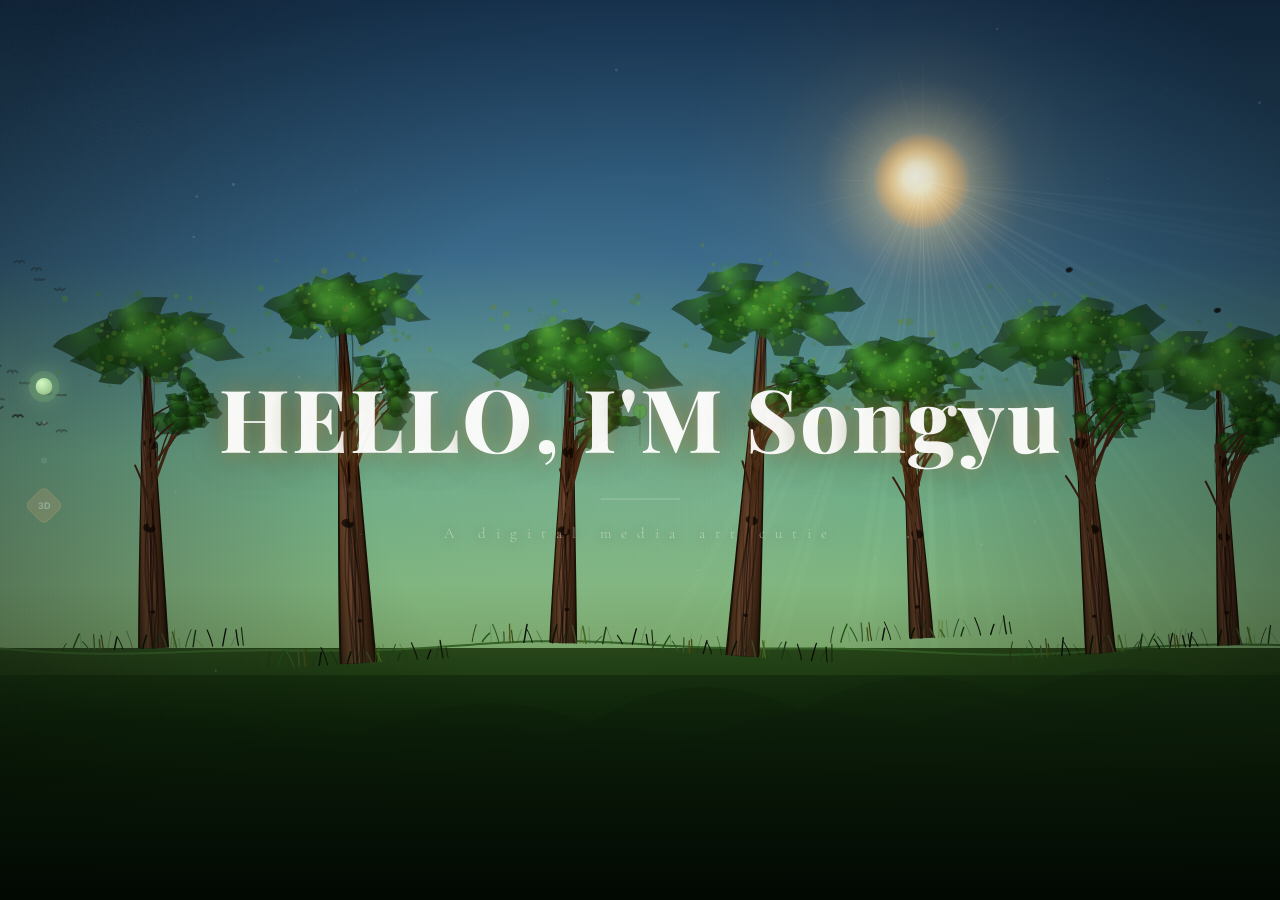
<file: index.html>
<!DOCTYPE html>
<html lang="en">
<head>
<meta charset="UTF-8">
<meta name="viewport" content="width=device-width, initial-scale=1.0">
<title>Wilderness 璺?Immersive Forest</title>
<style>
  @import url('https://fonts.googleapis.com/css2?family=Cormorant+Garamond:ital,wght@0,300;0,400;0,600;0,700;1,400&family=Inter:wght@200;300;400;500;600&family=Playfair+Display:ital,wght@0,400;0,600;0,700;0,800;1,400&display=swap');
  * { margin: 0; padding: 0; box-sizing: border-box; }
  html, body { margin: 0; padding: 0; width: 100%; height: 100%; overflow: hidden; background: #0a1128; font-family: 'Inter', sans-serif; cursor: none; }
  canvas { display: block; position: fixed; top: 0; left: 0; z-index: 0; cursor: none; }

  /* ============ HORIZONTAL SCROLL ============ */
  .app-container {
    position: fixed; inset: 0; z-index: 5;
    overflow: hidden;
    display: flex; flex-wrap: nowrap;
    scroll-snap-type: x mandatory; gap: 0;
  }
  .app-container::-webkit-scrollbar { height: 6px; }
  .app-container::-webkit-scrollbar-track { background: rgba(0,0,0,0.2); }
  .app-container::-webkit-scrollbar-thumb { background: rgba(255,255,255,0.15); border-radius: 3px; }
  .scroll-content {
    display: flex; flex-wrap: nowrap; gap: 0;
    width: 100vw; min-width: 100vw; height: 100vh;
    cursor: default;
  }
  .scroll-content.grabbing { cursor: grabbing; }
  .panel { position:relative; z-index:5;
    flex: 0 0 100vw; width: 100vw; min-width: 100vw; height: 100vh;
    flex-shrink: 0; box-sizing: border-box; margin: 0; padding: 0;
    scroll-snap-align: start; position: relative; overflow: hidden;
  }

  /* ============ PANEL 1: LAYOUT ============ */
  .layout { position: relative; width: 100%; height: 100%; display: flex; flex-direction: row; pointer-events: none; }
  .layout > * { pointer-events: auto; }
  #left-nav { position: fixed; left: 30px; top: 50%; transform: translateY(-50%); z-index: 999; pointer-events: auto; }
  #right-content { width: 80%; display: flex; flex-direction: column; align-items: center; justify-content: center; }

  /* ============ LEFT NAV DOTS ============ */
  .nav-bar { display: flex; flex-direction: column; gap: 25px; align-items: center; }
  .nav-bar a {
    display: block; width: 12px; height: 12px; border-radius: 50%;
    background: rgba(255,255,255,0.25); font-size: 0; text-indent: -9999px; overflow: hidden;
    transition: all 0.45s cubic-bezier(0.4,0,0.2,1); position: relative;
  }
  .nav-bar a::after { content: ''; position: absolute; inset: -4px; border-radius: 50%; background: transparent; transition: all 0.45s; }
  .nav-bar a:hover { background: rgba(180,220,160,0.7); box-shadow: 0 0 14px 3px rgba(160,200,140,0.5); transform: scale(1.8); }
  .nav-bar a.active {
    background: radial-gradient(circle at 35% 30%, rgba(220,255,200,0.95), rgba(150,200,130,0.8));
    box-shadow: 0 0 0 5px rgba(140,200,120,0.2), 0 0 16px 4px rgba(160,210,140,0.4);
    transform: scale(1.4); animation: dewdrop-breathe 3s ease-in-out infinite;
  }
  .nav-bar a.inactive { transform: scale(0.5); opacity: 0.35; }
  .nav-bar a.nav-3d {
    width: 28px; height: 28px; border-radius: 6px;
    background: rgba(212,165,116,0.6) !important;
    border: 1.5px solid rgba(212,165,116,0.8);
    transform: rotate(45deg);
    transition: all 0.5s cubic-bezier(0.4,0,0.2,1);
  }
  .nav-bar a.nav-3d:hover {
    background: rgba(220,180,130,0.9) !important;
    box-shadow: 0 0 20px 6px rgba(200,160,100,0.6), 0 0 40px 12px rgba(180,140,80,0.3) !important;
    transform: rotate(45deg) scale(1.6) !important;
  }
  .nav-bar a.nav-3d::before {
    content: '3D'; position: absolute; left: 50%; top: 50%;
    transform: translate(-50%,-50%) rotate(-45deg);
    font-size: 9px; font-weight: 700; color: #fff;
    text-indent: 0; letter-spacing: 0;
  }
  @keyframes dewdrop-breathe {
    0%,100% { box-shadow: 0 0 0 5px rgba(140,200,120,0.2), 0 0 16px 4px rgba(160,210,140,0.4); }
    50% { box-shadow: 0 0 0 9px rgba(140,200,120,0.1), 0 0 22px 6px rgba(160,210,140,0.55); }
  }

  /* ============ HERO ============ */
  .hero {
    position: absolute; top: 50%; left: 50%; transform: translate(-50%, -50%);
    pointer-events: none; text-align: center;
    display: flex; flex-direction: column; align-items: center; justify-content: center; z-index: 50;
  }
  .hero > * { pointer-events: auto; }
  .hero-title {
    font-family: 'Playfair Display', 'Cormorant Garamond', 'Georgia', serif;
    font-size: clamp(36px, 6.8vw, 90px); font-weight: 800;
    color: rgba(255,255,255,0.95); letter-spacing: 2px; text-align: center; white-space: nowrap;
    text-shadow: 0 0 18px rgba(255,210,120,0.35), 0 0 45px rgba(255,170,60,0.18), 0 0 80px rgba(200,150,60,0.1), 0 2px 30px rgba(0,0,0,0.5);
    animation: fadeUp 1.2s cubic-bezier(0.4,0,0.2,1);
  }
  .hero-letter { display: inline-block; transition: transform 0.3s ease; }
  .hero-title:hover .hero-letter { animation: sway 2.4s ease-in-out infinite; }
  .hero-letter:hover { animation: sway 1.6s ease-in-out infinite !important; color: #fff; text-shadow: 0 0 20px rgba(255,255,255,0.4), 0 2px 30px rgba(0,0,0,0.6); }
  @keyframes sway {
    0%,100% { transform: translateY(0) translateX(0) rotate(0deg); }
    15% { transform: translateY(-2px) translateX(0.8px) rotate(0.4deg); }
    30% { transform: translateY(-0.5px) translateX(1.4px) rotate(0.8deg); }
    45% { transform: translateY(-1.8px) translateX(0.3px) rotate(0.3deg); }
    60% { transform: translateY(-0.2px) translateX(-1px) rotate(-0.5deg); }
    75% { transform: translateY(-1.2px) translateX(-0.6px) rotate(-0.7deg); }
    90% { transform: translateY(0.3px) translateX(0.5px) rotate(0.2deg); }

  /* Songyu name emphasis */
  .hero-title .hero-letter:nth-child(n+12):nth-child(-n+17) {
    font-weight: 900;
    text-shadow: 0 0 24px rgba(255,220,140,0.5), 0 0 50px rgba(255,180,60,0.25), 0 2px 30px rgba(0,0,0,0.5);
  }  }
  .hero-line {
    width: 80px; height: 1px; background: rgba(255,255,255,0.25); margin: 24px auto;
    animation: fadeUp 1.4s cubic-bezier(0.4,0,0.2,1); animation-fill-mode: both; animation-delay: 0.2s;
  }
  .hero-sub {
    font-family: 'Cormorant Garamond', 'Noto Serif SC', serif;
    font-size: 15px; font-weight: 300; letter-spacing: 10px;
    color: rgba(255,255,255,0.45); text-align: center;
    text-shadow: 0 1px 12px rgba(0,0,0,0.4);
    animation: fadeUp 1.4s cubic-bezier(0.4,0,0.2,1); animation-fill-mode: both; animation-delay: 0.35s;
  }
  @keyframes fadeUp { from { opacity: 0; transform: translateY(30px); } to { opacity: 1; transform: translateY(0); } }

  /* ============ PANEL 1 BACKGROUND ============ */
  .bg-mountains { position: absolute; bottom: 0; left: 0; width: 100%; height: 30%; pointer-events: none; z-index: 2; }
  .bg-mountains svg { width: 100%; height: 100%; }
  .bg-fog {
    position: absolute; bottom: 0; left: 0; width: 100%; height: 35%; z-index: 4; pointer-events: none;
    background: linear-gradient(180deg, transparent 0%, rgba(10,30,8,0.3) 50%, rgba(5,15,4,0.6) 100%);
  }
  .bg-grass {
    position: absolute; bottom: 0; left: 0; width: 100%; height: 25%; z-index: 4; pointer-events: none;
    background: linear-gradient(180deg, rgba(8,25,6,0.4) 0%, rgba(4,15,4,0.8) 60%, rgba(2,8,3,0.95) 100%);
  }
  .bg-tree { position: absolute; pointer-events: none; z-index: 3; transform-origin: bottom center; }
  .bg-tree-1 { right: 8%; bottom: 18%; transform: scale(0.35); opacity: 0.6; }
  .bg-tree-2 { right: 28%; bottom: 10%; transform: scale(0.28); opacity: 0.5; }
  .bg-tree-3 { right: 55%; bottom: 22%; transform: scale(0.32); opacity: 0.55; }
  .bg-trunk { position: absolute; bottom: 0; left: 50%; transform: translateX(-50%); width: 10px; height: 60px; background: linear-gradient(90deg, #1a0f05, #3a2010 50%, #1a0f05); border-radius: 2px 2px 0 0; }
  .bg-pine { position: absolute; left: 50%; transform: translateX(-50%); width: 0; height: 0; border-left: 24px solid transparent; border-right: 24px solid transparent; border-bottom: 40px solid #1e4018; }
  .bg-pine.l1 { bottom: 45px; border-bottom-color: #1e4018; }
  .bg-pine.l2 { bottom: 55px; border-left-width: 20px; border-right-width: 20px; border-bottom-color: #254a1e; }
  .bg-pine.l3 { bottom: 65px; border-left-width: 16px; border-right-width: 16px; border-bottom-color: #2a5522; }
  .bg-pine.l4 { bottom: 73px; border-left-width: 12px; border-right-width: 12px; border-bottom-color: #306028; }
  .bg-blob { position: absolute; border-radius: 40% 55% 45% 50%; background: radial-gradient(ellipse at 35% 30%, #2a5522, #1a3514); }
  .bg-blob.b1 { bottom: 35px; left: -20px; width: 45px; height: 40px; }
  .bg-blob.b2 { bottom: 45px; left: -10px; width: 40px; height: 35px; }
  .bg-blob.b3 { bottom: 40px; left: 8px; width: 35px; height: 38px; }
  .bg-blob.b4 { bottom: 50px; left: -5px; width: 32px; height: 30px; }
  .bush { position: absolute; pointer-events: none; z-index: 5; background: radial-gradient(ellipse at center, rgba(60,140,40,0.35) 0%, rgba(30,80,20,0.1) 50%, transparent 70%); border-radius: 50%; }
  .bush-1 { right: 18%; bottom: 16%; width: 100px; height: 50px; }
  .bush-2 { right: 38%; bottom: 8%; width: 80px; height: 40px; }
  .bush-3 { right: 60%; bottom: 18%; width: 70px; height: 35px; }

  

/* ============ SPOTLIGHT BLACK CIRCLE ============ */
#spotlight{position:fixed;z-index:999;pointer-events:none;width:220px;height:220px;border-radius:50%;background:#0a0a0a;transform:translate(-50%,-50%);opacity:0;transition:opacity 0.25s ease;overflow:hidden;}
#spotlight.visible{opacity:1;}
.spotlight-inner{position:absolute;display:flex;flex-direction:column;align-items:center;justify-content:center;inset:0;}
/* ============ END SPOTLIGHT ============ */
/* ============ LEAF CURSOR ============ */
  #leaf-cursor { position: fixed; z-index: 9999; pointer-events: none; width: 18px; height: auto; transition: transform 0.08s ease-out; }
  #leaf-cursor.clicking { transform: scale(0.75); }
  #leaf-cursor.hovering-interactive { transform: scale(1.5); filter: drop-shadow(0 0 6px rgba(140,255,100,0.5)); }

  /* ============ PROGRESS BAR ============ */
  .scroll-progress-bar {
    position: fixed; bottom: 0; left: 0; height: 2px; z-index: 200; pointer-events: none;
    background: linear-gradient(90deg, rgba(160,210,140,0.6), rgba(200,240,180,0.3));
    box-shadow: 0 0 6px rgba(160,210,140,0.5); width: 0%; transition: width 0.15s ease-out;
  }
</style>
</head>
<body>
<canvas id="c"></canvas>
<div class="app-container">
  <div class="scroll-content">

    <!-- ===== PANEL 1: FOREST (0-33%) ===== -->
    <div class="panel panel-1">
<div class="layout">

  <aside id="left-nav">
    <nav class="nav-bar">
      <a href="#" class="active" title="Scene 1"></a>
      <a href="#" title="Scene 2"></a>
      <a href="#" title="Scene 3"></a>
      <a href="./3d-garden.html" title="Enter 3D World" class="nav-3d"></a>
    </nav>
  </aside>

  <main id="right-content">
    <div class="bg-mountains">
      <svg viewBox="0 0 1200 200" preserveAspectRatio="none"><path d="M0,200 L0,100 Q150,50 300,90 Q450,30 550,70 Q650,20 750,60 Q850,15 950,50 Q1050,10 1150,45 L1200,30 L1200,200Z" fill="rgba(20,40,16,0.4)"/><path d="M0,200 L0,130 Q200,70 400,110 Q550,50 650,85 Q750,40 850,75 Q950,35 1050,65 Q1150,25 1200,55 L1200,200Z" fill="rgba(25,45,18,0.5)"/></svg>
    </div>
    <div class="bg-fog"></div>
    <div class="bg-grass"></div>

    <section class="hero" id="hero-section">
      <h1 class="hero-title">HELLO, I'M Songyu</h1>
      <div class="hero-line"></div>
      <p class="hero-sub">A digital media art cutie</p>
    </section>
  </main></div></div></div><!-- /app-container -->

</div>
    </div>

    </div><!-- /app-container -->


<div id="leaf-cursor"></div>
<div class="scroll-progress-bar"></div>


<script>
// Forest Engine v2 - Shared across all enhanced pages
// Adds: stars, fog, day/night, bird flocks, rain

const Forest = (() => {
  let canvas, ctx, W, H, groundY;
  const mouse = { x: -1000, y: -1000, vx: 0, vy: 0, px: 0, py: 0 };
  let time = 0, lastMossTime = 0;
  const particles = [], mossClusters = [], stars = [], birds = [], raindrops = [];
  let nightLevel = 0, targetNight = 0;
  let fogParticles = [], mistOffset = 0;
  let grainCanvas, grainCtx;
  let auroraGrads = null;
  
  const TREES = [
    { fx: 0.12, fy: 0, h: 300, w: 20, s: 0 },
    { fx: 0.28, fy: 15, h: 350, w: 24, s: 1 },
    { fx: 0.44, fy: -5, h: 280, w: 18, s: 2 },
    { fx: 0.58, fy: 8, h: 340, w: 22, s: 3 },
    { fx: 0.72, fy: -10, h: 260, w: 16, s: 4 },
    { fx: 0.86, fy: 5, h: 310, w: 20, s: 5 },
    { fx: 0.96, fy: -3, h: 270, w: 15, s: 6 },
  ];

  function init() {
    canvas = document.getElementById('c');
    if (!canvas) { requestAnimationFrame(() => init()); return; }
    ctx = canvas.getContext('2d');
    resize();
    window.addEventListener('resize', resize);
    document.addEventListener('mousemove', e => {
      mouse.px = mouse.x; mouse.py = mouse.y;
      mouse.x = e.clientX; mouse.y = e.clientY;
      mouse.vx = mouse.x - mouse.px;
      mouse.vy = mouse.y - mouse.py;
    });
    
    document.addEventListener('keydown', e => {
      if (e.key === 'n' || e.key === 'N') targetNight = targetNight > 0.5 ? 0 : 1;
      if (e.key === 'r' || e.key === 'R') spawnRain();
    });

    // Dust
    for (let i = 0; i < 30; i++) {
      particles.push({ x: Math.random()*W, y: Math.random()*H, vx: (Math.random()-0.5)*0.3, vy: (Math.random()-0.5)*0.15, size: 0.5+Math.random()*1, life: Math.random()*300, maxLife: 400+Math.random()*500, type: 'dust', phase: Math.random()*Math.PI*2 });
    }
    // Stars
    for (let i = 0; i < 120; i++) {
      stars.push({ x: Math.random()*W, y: Math.random()*H*0.65, size: 0.5+Math.random()*1.5, twinkle: Math.random()*Math.PI*2, speed: 0.5+Math.random()*2 });
    }
    // Birds
    for (let i = 0; i < 3; i++) spawnBirdFlock();
    // Fog
    for (let i = 0; i < 15; i++) {
      fogParticles.push({ x: Math.random()*W, y: groundY - 100 - Math.random()*200, size: 80+Math.random()*200, speed: 0.1+Math.random()*0.3, opacity: 0.02+Math.random()*0.04 });
    }

    // Film grain overlay
    grainCanvas = document.createElement("canvas");
    grainCanvas.width = 128; grainCanvas.height = 128;
    grainCtx = grainCanvas.getContext("2d");
    const grainData = grainCtx.createImageData(128, 128);
    for (let i = 0; i < grainData.data.length; i += 4) {
      const v = Math.random() * 255;
      grainData.data[i] = grainData.data[i+1] = grainData.data[i+2] = v;
      grainData.data[i+3] = 255;
    }
    grainCtx.putImageData(grainData, 0, 0);

        // Aurora gradients
    if (!auroraGrads) {
      auroraGrads = [];
      const auroraDefs = [
        { hue: 160, amp: 42, freq: 0.003, speed: 0.12, bandW: 34 },
        { hue: 225, amp: 52, freq: 0.0025, speed: 0.18, bandW: 38 },
        { hue: 175, amp: 32, freq: 0.0035, speed: 0.09, bandW: 28 },
        { hue: 195, amp: 38, freq: 0.002, speed: 0.22, bandW: 32 },
      ];
      auroraDefs.forEach(def => {
        const ac = document.createElement("canvas");
        ac.width = 1; ac.height = def.bandW * 2;
        const actx = ac.getContext("2d");
        const g = actx.createLinearGradient(0, 0, 0, ac.height);
        const h = def.hue;
        g.addColorStop(0, `hsla(${h},80%,60%,0)`);
        g.addColorStop(0.2, `hsla(${h},80%,55%,0.6)`);
        g.addColorStop(0.5, `hsla(${h},90%,65%,0.9)`);
        g.addColorStop(0.8, `hsla(${h},80%,55%,0.3)`);
        g.addColorStop(1, `hsla(${h},80%,60%,0)`);
        actx.fillStyle = g;
        actx.fillRect(0, 0, 1, ac.height);
        auroraGrads.push({ canvas: ac, def });
      });
    }

    lastMossTime = performance.now() / 1000;
    animate(0);
  }

  function resize() {
    W = canvas.width = window.innerWidth;
    H = canvas.height = window.innerHeight;
    groundY = H * 0.72;
  }

  function spawnBirdFlock() {
    const baseX = -50, baseY = groundY*0.3 + Math.random()*groundY*0.4;
    for (let i = 0; i < 6; i++) {
      birds.push({
        x: baseX + i*15, y: baseY + i*8, vx: 0.8+Math.random()*1.2, vy: Math.sin(i)*1.5,
        size: 3+Math.random()*2, wingPhase: Math.random()*Math.PI*2, wingSpeed: 4+Math.random()*3,
        seed: Math.random()
      });
    }
  }

  function spawnRain() {
    for (let i = 0; i < 120; i++) {
      raindrops.push({
        x: Math.random()*W*1.2, y: Math.random()*-H*0.5,
        vy: 8+Math.random()*12, size: 0.5+Math.random()*1.5,
        life: 3+Math.random()*4
      });
    }
    setTimeout(() => raindrops.length = 0, 5000);
  }

  function drawTree(tree, ti, t) {
    const h = (n) => { const x = Math.sin(n) * 43758.5453; return x - Math.floor(x); };
    const x = tree.fx * W, baseY = groundY + tree.fy;
    const mouseInfluence = Math.max(0, 1 - Math.hypot(mouse.x-x, mouse.y-baseY)/200);
    const extraSway = mouse.vx * mouseInfluence * 0.5;
    const sway = Math.sin(t*0.5 + tree.s)*4.5 + extraSway;
    const topX = x + sway, topY = baseY - tree.h;
    const tw = tree.w * 0.5;
    const flare = tw * 0.55;
    // Canopy sways more than trunk top + dips slightly
    const csway = sway * 2.0;
    const ctopX = x + csway;
    const ctopY = topY + Math.abs(sway) * 0.6;
    // Per-tree natural lean (constant, based on tree index)
    const leanAngle = (h(ti * 137.5 + 73.1) - 0.5) * 0.15;
    ctx.save();
    ctx.translate(x, baseY);
    ctx.rotate(leanAngle);
    ctx.translate(-x, -baseY);

    // === TRUNK: organic bezier silhouette ===
    ctx.fillStyle = '#1a0f05';
    ctx.beginPath();
    ctx.moveTo(x - tw - flare, baseY);
    ctx.bezierCurveTo(x - tw - flare*0.5, baseY - tree.h*0.3, topX - tw*0.4, topY + 30, topX - tw*0.22, topY + 6);
    ctx.lineTo(topX + tw*0.22, topY + 6);
    ctx.bezierCurveTo(topX + tw*0.4, topY + 30, x + tw + flare*0.5, baseY - tree.h*0.3, x + tw + flare, baseY);
    ctx.closePath(); ctx.fill();

    // Main trunk body with side lighting
    const trunkGrad = ctx.createLinearGradient(x - tw - flare, 0, x + tw + flare, 0);
    trunkGrad.addColorStop(0, '#2d1a0e'); trunkGrad.addColorStop(0.25, '#5a3a22');
    trunkGrad.addColorStop(0.45, '#6b4530'); trunkGrad.addColorStop(0.55, '#5c3a25');
    trunkGrad.addColorStop(0.8, '#3a2212'); trunkGrad.addColorStop(1, '#1f1007');
    ctx.fillStyle = trunkGrad;
    ctx.beginPath();
    ctx.moveTo(x - tw - flare*0.65, baseY);
    ctx.bezierCurveTo(x - tw - flare*0.25, baseY - tree.h*0.25, topX - tw*0.35, topY + 18, topX - tw*0.17, topY + 2);
    ctx.lineTo(topX + tw*0.17, topY + 2);
    ctx.bezierCurveTo(topX + tw*0.35, topY + 18, x + tw + flare*0.25, baseY - tree.h*0.25, x + tw + flare*0.65, baseY);
    ctx.closePath(); ctx.fill();

    // Warm highlight strip
    const hl = ctx.createLinearGradient(x - tw*0.1, 0, x + tw*0.25, 0);
    hl.addColorStop(0, 'rgba(120,80,50,0.12)'); hl.addColorStop(0.5, 'rgba(150,105,70,0.22)');
    hl.addColorStop(1, 'rgba(100,65,40,0.05)');
    ctx.fillStyle = hl;
    ctx.beginPath();
    ctx.moveTo(x - 1, baseY);
    ctx.bezierCurveTo(x, baseY - tree.h*0.2, topX, topY + 12, topX - 1.5, topY);
    ctx.lineTo(topX + 3.5, topY);
    ctx.bezierCurveTo(topX + 4, topY + 12, x + 3, baseY - tree.h*0.2, x + 3, baseY);
    ctx.closePath(); ctx.fill();

    // === BARK TEXTURE ===
    ctx.lineCap = 'round';
    for (let b = 0; b < 16; b++) {
      const bx = x - tw*0.45 + (b / 15) * tw * 0.9;
      const wobble = Math.sin(b * 2.3 + ti) * tw * 0.32;
      const life = 0.25 + Math.abs(Math.sin(b * 1.7)) * 0.5;
      ctx.strokeStyle = `rgba(12,6,2,${life * 0.55})`;
      ctx.lineWidth = 0.6 + h(b * 42.7 + ti * 17.3) * 1.4 * life;
      ctx.beginPath();
      const segs = 12;
      for (let s = 0; s <= segs; s++) {
        const sy = baseY - tree.h * (s / segs);
        const swayFrac = s / segs;
        const sx = bx + sway * swayFrac + wobble * Math.sin(s * 0.55 + b) + Math.sin(b * 2.5 + t*0.3 + s)*1.8;
        s === 0 ? ctx.moveTo(sx, sy) : ctx.lineTo(sx, sy);
      }
      ctx.stroke();
    }

    // === KNOTS ===
    for (let k = 0; k < 3 + Math.floor(ti*0.4); k++) {
      const ky = baseY - tree.h * (0.12 + k * 0.28);
      const kFrac = 0.12 + k * 0.28;
      const kx = x + sway * kFrac + Math.sin(k*3.5 + ti) * tw * 0.35;
      const kr = 2.5 + Math.abs(Math.sin(k*2.3)) * 5;
      ctx.fillStyle = 'rgba(8,4,1,0.7)';
      ctx.beginPath(); ctx.ellipse(kx, ky, kr, kr*0.7, Math.sin(k)*0.3, 0, Math.PI*2); ctx.fill();
      ctx.fillStyle = 'rgba(20,10,4,0.45)';
      ctx.beginPath(); ctx.ellipse(kx, ky, kr*0.5, kr*0.35, Math.sin(k)*0.3, 0, Math.PI*2); ctx.fill();
    }

    // === BRANCHES ===
    const bc = 5 + Math.floor(ti * 0.7);
    ctx.lineCap = 'round';
    for (let br = 0; br < bc; br++) {
      const brProgress = (br + 1) / (bc + 1);
      const ba = -Math.PI*0.32 + (br/(bc-1) - 0.5)*1.15 + Math.sin(br + ti)*0.12;
      const bl = 32 + (1 - brProgress) * 75;
      const bs = baseY - tree.h*(0.32 + brProgress*0.52);
      const swMap = sway * 1.3 * (bs - baseY)/(-tree.h);
      const beX = x + swMap + Math.cos(ba)*bl;
      const beY = bs + Math.sin(ba)*bl;
      const bw = 4 - brProgress*3;

      // Branch body
      ctx.strokeStyle = br < 3 ? '#4a2d18' : '#382012';
      ctx.lineWidth = Math.max(0.7, bw);
      ctx.beginPath();
      ctx.moveTo(x + swMap*0.5, bs);
      ctx.bezierCurveTo(x + swMap*0.6 + Math.cos(ba)*bl*0.3, bs + Math.sin(ba)*bl*0.3 - 7,
                        beX - Math.cos(ba)*8, beY + 4, beX, beY);
      ctx.stroke();

      // Sub-branches
      if (br < 3) {
        for (let sb = 0; sb < 2; sb++) {
          const sbP = 0.25 + sb*0.45, sbA = ba + (sb-0.5)*0.65, sbL = bl*0.42;
          const sbX = x + swMap*0.5 + Math.cos(ba)*bl*sbP, sbY = bs + Math.sin(ba)*bl*sbP;
          ctx.strokeStyle = '#3a2010'; ctx.lineWidth = Math.max(0.5, bw*0.55);
          ctx.beginPath(); ctx.moveTo(sbX, sbY);
          ctx.quadraticCurveTo(sbX + Math.cos(sbA)*sbL*0.5, sbY + Math.sin(sbA)*sbL*0.5 - 4,
                               sbX + Math.cos(sbA)*sbL, sbY + Math.sin(sbA)*sbL);
          ctx.stroke();
        }
      }

      // Foliage clusters at branch tips 鈥?irregular soft blobs
      if (br > 0) {
        const fc = 3 + br;
        for (let f = 0; f < fc; f++) {
          const foX = beX + Math.cos(f*2.5 + ti)*15 + Math.sin(f*3+br)*5;
          const foY = beY + Math.sin(f*2.5 + ti)*12 - 4 + Math.cos(f*3+br)*5;
          const foR = 14 + Math.sin(f + ti)*8;
          const sides = 6 + f%3;

          // Organic blob vertices
          const bpts = [];
          for (let s = 0; s < sides; s++) {
            const sa = (s/sides)*Math.PI*2 + f*0.8;
            const sr = foR*(0.73 + Math.sin(s*1.6+f)*0.27);
            bpts.push({x:foX+Math.cos(sa)*sr, y:foY+Math.sin(sa)*sr*0.6});
          }

          // Shadow
          ctx.fillStyle = 'rgba(10,32,6,0.5)';
          ctx.beginPath(); ctx.moveTo(bpts[0].x+2, bpts[0].y+2);
          for (let i = 0; i < bpts.length; i++) {
            const n = bpts[(i+1)%bpts.length];
            ctx.quadraticCurveTo((bpts[i].x+n.x)/2 + Math.sin(i)*2, (bpts[i].y+n.y)/2 + Math.cos(i)*2, n.x, n.y);
          }
          ctx.fill();

          // Mid tone
          const mid = ctx.createRadialGradient(foX-2, foY-3, 0, foX, foY, foR*0.75);
          mid.addColorStop(0, 'rgba(48,115,35,0.65)');
          mid.addColorStop(0.5, 'rgba(32,88,25,0.45)');
          mid.addColorStop(1, 'rgba(18,55,14,0)');
          ctx.fillStyle = mid;
          ctx.beginPath(); ctx.moveTo(bpts[0].x, bpts[0].y);
          for (let i = 0; i < bpts.length; i++) {
            const n = bpts[(i+1)%bpts.length];
            ctx.quadraticCurveTo((bpts[i].x+n.x)/2 + Math.sin(i)*2, (bpts[i].y+n.y)/2 + Math.cos(i)*2, n.x, n.y);
          }
          ctx.fill();

          // Highlight
          const hlF = ctx.createRadialGradient(foX-foR*0.25, foY-foR*0.28, 0, foX, foY, foR*0.4);
          hlF.addColorStop(0, 'rgba(85,170,55,0.38)');
          hlF.addColorStop(0.6, 'rgba(55,135,40,0.12)');
          hlF.addColorStop(1, 'rgba(40,100,30,0)');
          ctx.fillStyle = hlF;
          ctx.beginPath(); ctx.ellipse(foX-1, foY-2, foR*0.42, foR*0.28, f*0.5, 0, Math.PI*2); ctx.fill();
        }
      }
    }

        // === MAIN CANOPY: soft, dense, irregular foliage clusters ===
    const cc = 22 + Math.floor(ti*0.8);
    const clusterData = [];
    for (let c = 0; c < cc; c++) {
      const ca = (c/cc)*Math.PI*2 + ti*0.018;
      const cd = 20 + Math.sin(c*1.7)*40 + h(c * 137.5 + ti * 73.1) * 12;
      const coX = ctopX + Math.cos(ca)*cd + (h(c * 251.3 + ti * 89.7) - 0.5) * 10;
      const coY = ctopY - 8 + Math.sin(ca)*cd*0.38 + (h(c * 313.7 + ti * 101.3) - 0.5) * 15;
      const coR = 18 + Math.abs(Math.sin(c*2.3 + ti))*22 + h(c * 419.9 + ti * 113.5) * 10;
      const shade = 0.4 + Math.sin(c*1.3)*0.4;
      clusterData.push({x:coX, y:coY, r:coR, shade, seed:c});
    }

    // Pass 1: drop shadows
    clusterData.forEach(cl => {
      const pts = [], sides = 7 + Math.floor(cl.seed%3);
      for (let s = 0; s < sides; s++) {
        const sa = (s/sides)*Math.PI*2 + cl.seed*0.6;
        const sr = cl.r*(0.68 + Math.sin(s*1.5+cl.seed)*0.32);
        pts.push({x:cl.x+Math.cos(sa)*sr + Math.sin(s*2+cl.seed)*3,
                   y:cl.y+Math.sin(sa)*sr*0.62 + Math.cos(s*2+cl.seed)*2});
      }
      ctx.fillStyle = 'rgba(12,36,8,0.45)';
      ctx.beginPath(); ctx.moveTo(pts[0].x+2, pts[0].y+2);
      for (let i = 0; i < pts.length; i++) {
        const n = pts[(i+1)%pts.length];
        const mx = (pts[i].x+n.x)/2 + Math.sin(i*2.4+cl.seed)*3;
        const my = (pts[i].y+n.y)/2 + Math.cos(i*2.4+cl.seed)*2;
        ctx.quadraticCurveTo(mx, my, n.x, n.y);
      }
      ctx.fill();
    });

    // Pass 2: cluster bodies with rich green gradients
    clusterData.forEach(cl => {
      const pts = [], sides = 7 + Math.floor(cl.seed%3);
      for (let s = 0; s < sides; s++) {
        const sa = (s/sides)*Math.PI*2 + cl.seed*0.6;
        const sr = cl.r*(0.68 + Math.sin(s*1.5+cl.seed)*0.32);
        pts.push({x:cl.x+Math.cos(sa)*sr + Math.sin(s*2+cl.seed)*3,
                   y:cl.y+Math.sin(sa)*sr*0.62 + Math.cos(s*2+cl.seed)*2});
      }
      const shade = cl.shade;
      const r = Math.floor(38 + shade*35), g = Math.floor(105 + shade*38), b = Math.floor(28 + shade*30);
      const cGrad = ctx.createRadialGradient(cl.x-cl.r*0.12, cl.y-cl.r*0.18, 0, cl.x, cl.y, cl.r);
      cGrad.addColorStop(0, `rgba(${r},${g},${b},0.72)`);
      cGrad.addColorStop(0.5, `rgba(${Math.floor(r*0.68)},${Math.floor(g*0.68)},${Math.floor(b*0.68)},0.5)`);
      cGrad.addColorStop(0.8, `rgba(${Math.floor(r*0.4)},${Math.floor(g*0.4)},${Math.floor(b*0.4)},0.2)`);
      cGrad.addColorStop(1, 'rgba(12,40,6,0)');
      ctx.fillStyle = cGrad;
      ctx.beginPath(); ctx.moveTo(pts[0].x, pts[0].y);
      for (let i = 0; i < pts.length; i++) {
        const n = pts[(i+1)%pts.length];
        const mx = (pts[i].x+n.x)/2 + Math.sin(i*2.4+cl.seed)*3;
        const my = (pts[i].y+n.y)/2 + Math.cos(i*2.4+cl.seed)*2;
        ctx.quadraticCurveTo(mx, my, n.x, n.y);
      }
      ctx.fill();
    });

    // Pass 3: inner bright accents
    clusterData.forEach(cl => {
      if (cl.shade > 0.55) {
        const hR = cl.r*0.55;
        const hGrad = ctx.createRadialGradient(cl.x-hR*0.3, cl.y-hR*0.3, 0, cl.x, cl.y, hR);
        hGrad.addColorStop(0, 'rgba(90,180,55,0.38)');
        hGrad.addColorStop(0.5, 'rgba(65,145,42,0.15)');
        hGrad.addColorStop(1, 'rgba(40,100,30,0)');
        ctx.fillStyle = hGrad;
        ctx.beginPath(); ctx.ellipse(cl.x-2, cl.y-2, hR, hR*0.6, cl.seed*0.3, 0, Math.PI*2); ctx.fill();
      }
    });

    // Pass 4: scattered leaf flecks
    for (let lf = 0; lf < 50; lf++) {
      const lx = ctopX + (h(lf * 37.1 + ti * 53.9) - 0.5) * 120 + Math.sin(lf*1.3+ti)*35;
      const ly = ctopY + (h(lf * 71.3 + ti * 67.5) - 0.5) * 90 + Math.cos(lf*1.7+ti)*25;
      if (ly > ctopY + 40 || ly < ctopY - 70) continue;
      ctx.fillStyle = `rgba(${60+h(lf*103.7+ti*19.3)*50},${120+h(lf*137.9+ti*41.7)*50},${30+h(lf*173.3+ti*83.1)*30},0.4)`;
      ctx.beginPath();
      ctx.arc(lx, ly, 1.2+h(lf*211.5+ti*127.9)*2.5, 0, Math.PI*2);
      ctx.fill();
    }

    // Tiny bright highlight flecks
    for (let lf = 0; lf < 30; lf++) {
      const lx = ctopX + (h(lf * 61.7 + ti * 43.3) - 0.5) * 100;
      const ly = ctopY - 5 + (h(lf * 91.1 + ti * 79.9) - 0.5) * 65;
      if (ly > ctopY + 30 || ly < ctopY - 55) continue;
      ctx.fillStyle = `rgba(${120+h(lf*131.7+ti*23.1)*40},${185+h(lf*167.9+ti*57.3)*40},${55+h(lf*199.3+ti*101.9)*30},0.35)`;
      ctx.beginPath();
      ctx.arc(lx, ly, 0.8+h(lf*239.5+ti*143.7)*1.5, 0, Math.PI*2);
      ctx.fill();
    }

    // === GRASS AT TRUNK BASE ===
    for (let g = 0; g < 28; g++) {
      const gx = x + (g-14)*6.5 + Math.sin(g*0.55)*7;
      const gh = 7 + Math.abs(Math.sin(g + ti))*11;
      const lean = Math.sin(g*1.6 + t*0.35)*5;
      ctx.strokeStyle = `hsl(${92+Math.sin(g*0.7)*28},${42+Math.sin(g*1.2)*18}%,${16+Math.sin(g*0.45)*14}%)`;
      ctx.lineWidth = 0.9 + Math.sin(g*2.2)*0.7; ctx.lineCap = 'round';
      ctx.beginPath(); ctx.moveTo(gx, baseY);
      ctx.bezierCurveTo(gx + lean*0.3, baseY - gh*0.35, gx + lean*0.6 + Math.sin(g+t)*1.5, baseY - gh*0.68, gx + lean + Math.sin(g+t)*2.5, baseY - gh);
      ctx.stroke();
    }
    ctx.restore();
  }

  function addMoss(px, py) {
    const cluster = { particles: [], born: time };
    for (let i = 0; i < 15; i++) {
      const a = Math.random()*Math.PI*2, d = Math.random()*12;
      cluster.particles.push({ x: px+Math.cos(a)*d, y: py+Math.sin(a)*d, size:2+Math.random()*5, color:'hsl('+(95+Math.random()*30)+','+(50+Math.random()*30)+'%,'+(20+Math.random()*20)+'%)', alpha:0.5+Math.random()*0.5 });
    }
    mossClusters.push(cluster);
  }

  function animate(ts) {
    requestAnimationFrame(animate);
    const dt = Math.min((ts - (animate.last||ts))/1000, 0.05);
    animate.last = ts; time += dt; const t = time;

    nightLevel += (targetNight - nightLevel) * 0.01;
    ctx.clearRect(0, 0, W, H);

    // Sky gradient (shifts with night level)
    const skyTop = lerpColor('#1a3a5a', '#0a0a1a', nightLevel);
    const skyMid = lerpColor('#3a6a8a', '#1a2a4a', nightLevel);
    const skyLow = lerpColor('#6aaa8a', '#2a3a4a', nightLevel);
    const skyBot = lerpColor('#8aba7a', '#3a4a3a', nightLevel);
    const sg = ctx.createLinearGradient(0, 0, 0, groundY);
    sg.addColorStop(0, skyTop); sg.addColorStop(0.4, skyMid);
    sg.addColorStop(0.7, skyLow); sg.addColorStop(1, skyBot);
    ctx.fillStyle = sg; ctx.fillRect(0, 0, W, groundY+2);

    // === AURORA BOREALIS ===
    if (nightLevel > 0.15 && auroraGrads) {
      ctx.save();
      ctx.globalAlpha = Math.min(1, (nightLevel - 0.15) * 1.5) * 0.18;
      ctx.globalCompositeOperation = "lighter";
      auroraGrads.forEach((ag, bi) => {
        const d = ag.def;
        for (let px = 0; px < W; px += 2) {
          const nx = px * d.freq;
          const ny = t * d.speed;
          const noise = Math.sin(nx + ny + bi * 1.7) * d.amp
                      + Math.sin(nx * 2.3 + ny * 0.7 + bi) * d.amp * 0.5
                      + Math.sin(nx * 0.5 + ny * 1.3 + bi * 2.1) * d.amp * 0.25;
          const y = groundY * (0.12 + bi * 0.08) + noise - d.bandW;
          ctx.drawImage(ag.canvas, px, y, 2, d.bandW * 2);
        }
      });
      ctx.restore();
    }

        // === SUN ===
    const sunX = W * 0.72, sunY = groundY * 0.28;
    const sunAlpha = Math.max(0, 1 - nightLevel * 1.6);
    const sunR = 48;
    if (sunAlpha > 0.01) {
      // Wide atmospheric halo
      const halo = ctx.createRadialGradient(sunX, sunY, sunR*0.7, sunX, sunY, sunR*5);
      halo.addColorStop(0, `rgba(255,230,160,${sunAlpha*0.3})`);
      halo.addColorStop(0.25, `rgba(255,210,130,${sunAlpha*0.12})`);
      halo.addColorStop(0.6, `rgba(255,190,110,${sunAlpha*0.03})`);
      halo.addColorStop(1, 'rgba(255,180,100,0)');
      ctx.fillStyle = halo; ctx.beginPath(); ctx.arc(sunX, sunY, sunR*5, 0, Math.PI*2); ctx.fill();

      // Mid glow
      const mid = ctx.createRadialGradient(sunX, sunY, sunR*0.4, sunX, sunY, sunR*2.2);
      mid.addColorStop(0, `rgba(255,248,225,${sunAlpha*0.55})`);
      mid.addColorStop(0.45, `rgba(255,225,165,${sunAlpha*0.2})`);
      mid.addColorStop(1, 'rgba(255,200,140,0)');
      ctx.fillStyle = mid; ctx.beginPath(); ctx.arc(sunX, sunY, sunR*2.2, 0, Math.PI*2); ctx.fill();

      // Sun disc with warm gradient
      const disc = ctx.createRadialGradient(sunX-sunR*0.12, sunY-sunR*0.12, 0, sunX, sunY, sunR);
      disc.addColorStop(0, `rgba(255,255,245,${sunAlpha})`);
      disc.addColorStop(0.3, `rgba(255,248,215,${sunAlpha*0.95})`);
      disc.addColorStop(0.6, `rgba(255,215,145,${sunAlpha*0.75})`);
      disc.addColorStop(0.85, `rgba(255,185,100,${sunAlpha*0.35})`);
      disc.addColorStop(1, `rgba(255,170,90,${sunAlpha*0.08})`);
      ctx.fillStyle = disc; ctx.beginPath(); ctx.arc(sunX, sunY, sunR, 0, Math.PI*2); ctx.fill();

      // Subtle rays when bright
      if (sunAlpha > 0.25) {
        ctx.save(); ctx.globalAlpha = sunAlpha*0.06; ctx.strokeStyle = '#fffbe6'; ctx.lineWidth = 0.8;
        for (let r = 0; r < 28; r++) {
          const a = (r/28)*Math.PI*2 + t*0.015;
          const iR = sunR*1.08, oR = sunR*(2+Math.sin(r*1.6)*0.55);
          ctx.beginPath(); ctx.moveTo(sunX+Math.cos(a)*iR, sunY+Math.sin(a)*iR);
          ctx.lineTo(sunX+Math.cos(a)*oR, sunY+Math.sin(a)*oR); ctx.stroke();
        }
        ctx.restore();
      }
    }

    // === MOON ===
    const moonX = W * 0.22, moonY = groundY * 0.16;
    const moonAlpha = Math.max(0, Math.min(1, (nightLevel - 0.12)*1.8));
    const moonR = 34;
    if (moonAlpha > 0.01) {
      // Soft lunar halo
      const lunarHalo = ctx.createRadialGradient(moonX, moonY, moonR*0.6, moonX, moonY, moonR*3.5);
      lunarHalo.addColorStop(0, `rgba(200,215,255,${moonAlpha*0.35})`);
      lunarHalo.addColorStop(0.3, `rgba(180,200,250,${moonAlpha*0.12})`);
      lunarHalo.addColorStop(0.7, `rgba(160,185,240,${moonAlpha*0.03})`);
      lunarHalo.addColorStop(1, 'rgba(150,175,230,0)');
      ctx.fillStyle = lunarHalo; ctx.beginPath(); ctx.arc(moonX, moonY, moonR*3.5, 0, Math.PI*2); ctx.fill();

      // Crescent body - cut a circle from another using reverse winding
      ctx.fillStyle = `rgba(238,243,255,${moonAlpha*0.92})`;
      ctx.beginPath();
      ctx.arc(moonX, moonY, moonR, 0, Math.PI*2);
      ctx.arc(moonX - moonR*0.38, moonY + moonR*0.12, moonR*0.82, 0, Math.PI*2, true);
      ctx.fill();

      // Inner warm highlight on the lit edge
      const moonHL = ctx.createRadialGradient(moonX+moonR*0.25, moonY-moonR*0.2, 0, moonX, moonY, moonR);
      moonHL.addColorStop(0, `rgba(255,255,255,${moonAlpha*0.18})`);
      moonHL.addColorStop(0.5, `rgba(255,255,255,${moonAlpha*0.05})`);
      moonHL.addColorStop(1, 'rgba(255,255,255,0)');
      ctx.fillStyle = moonHL;
      ctx.beginPath();
      ctx.arc(moonX, moonY, moonR, 0, Math.PI*2);
      ctx.arc(moonX - moonR*0.38, moonY + moonR*0.12, moonR*0.82, 0, Math.PI*2, true);
      ctx.fill();
    }
    
    

    // Stars (visible at night)
    if (nightLevel > 0.1) {
      stars.forEach(s => {
        const twinkle = Math.sin(t*s.speed+s.twinkle)*0.5+0.5;
        const alpha = nightLevel * twinkle * 0.8;
        ctx.fillStyle = `rgba(255,255,240,${alpha})`;
        ctx.beginPath(); ctx.arc(s.x, s.y, s.size, 0, Math.PI*2); ctx.fill();
        // Glow
        if (twinkle > 0.7) {
          const grd = ctx.createRadialGradient(s.x,s.y,0,s.x,s.y,s.size*3);
          grd.addColorStop(0, `rgba(255,255,240,${alpha*0.5})`);
          grd.addColorStop(1, 'rgba(255,255,240,0)');
          ctx.fillStyle = grd; ctx.beginPath(); ctx.arc(s.x,s.y,s.size*3,0,Math.PI*2); ctx.fill();
        }
      });
    }

    // === VOLUMETRIC GOD RAYS ===
    const grSunAlpha = Math.max(0, 1 - nightLevel * 1.6);
    if (grSunAlpha > 0.04) {
      ctx.save();
      ctx.globalCompositeOperation = "lighter";
      ctx.globalAlpha = grSunAlpha * 0.07;
      const grX = W * 0.72, grY = groundY * 0.28;
      const grMaxLen = Math.max(W, H) * 1.4;
      const grRays = 36;
      const grConeCenter = Math.PI * 0.35;
      const grConeHalf = Math.PI * 0.32;

      for (let r = 0; r < grRays; r++) {
        const rt = r / grRays;
        const baseA = grConeCenter - grConeHalf + rt * grConeHalf * 2;
        const n1 = Math.sin(r * 137.5 + t * 0.37) * 0.05;
        const n2 = Math.cos(r * 97.3 + t * 0.43) * 0.04;
        const angle = baseA + n1 + n2;
        const spread = 0.004 + Math.abs(Math.sin(r * 3.7 + t * 0.5)) * 0.006;
        const a1 = angle - spread, a2 = angle + spread;

        const grad = ctx.createLinearGradient(grX, grY,
          grX + Math.cos(angle) * grMaxLen, grY + Math.sin(angle) * grMaxLen);
        grad.addColorStop(0, "rgba(255,248,220,0.55)");
        grad.addColorStop(0.12, "rgba(255,230,180,0.22)");
        grad.addColorStop(0.35, "rgba(255,210,150,0.06)");
        grad.addColorStop(0.7, "rgba(255,200,150,0.01)");
        grad.addColorStop(1, "rgba(255,200,150,0)");
        ctx.fillStyle = grad;
        ctx.beginPath();
        ctx.moveTo(grX, grY);
        ctx.lineTo(grX + Math.cos(a1) * grMaxLen, grY + Math.sin(a1) * grMaxLen);
        ctx.lineTo(grX + Math.cos(a2) * grMaxLen, grY + Math.sin(a2) * grMaxLen);
        ctx.closePath();
        ctx.fill();
      }
      ctx.restore();
    }


    // Ground
    const gTop = lerpColor('#2a4a1a', '#1a2a14', nightLevel);
    const gMid = lerpColor('#1a3a10', '#0d1a08', nightLevel);
    const gBot = lerpColor('#0d1f08', '#050f04', nightLevel);
    const gg = ctx.createLinearGradient(0, groundY, 0, H);
    gg.addColorStop(0, gTop); gg.addColorStop(0.3, gMid); gg.addColorStop(1, gBot);
    ctx.fillStyle = gg; ctx.fillRect(0, groundY, W, H-groundY);

    // Ground line
    ctx.strokeStyle = '#3a6a2a'; ctx.lineWidth = 2;
    ctx.beginPath();
    for (let x = 0; x <= W; x += 4) {
      const y = groundY + Math.sin(x*0.008+t*0.1)*5 + Math.sin(x*0.02)*2;
      x===0 ? ctx.moveTo(x,y) : ctx.lineTo(x,y);
    }
    ctx.stroke();

    // Mist/fog
    mistOffset += dt * 5;
    fogParticles.forEach(fp => {
      const fx = (fp.x + mistOffset*fp.speed) % (W+400) - 200;
      const alpha = fp.opacity * (1-nightLevel*0.5);
      const mg = ctx.createRadialGradient(fx, fp.y, 0, fx, fp.y, fp.size);
      mg.addColorStop(0, `rgba(180,200,180,${alpha})`);
      mg.addColorStop(1, 'rgba(180,200,180,0)');
      ctx.fillStyle = mg; ctx.beginPath(); ctx.arc(fx, fp.y, fp.size, 0, Math.PI*2); ctx.fill();
    });

    // Trees
    TREES.forEach((tree, ti) => drawTree(tree, ti, t));

    // Moss
    for (let i = mossClusters.length-1; i >= 0; i--) {
      const c = mossClusters[i], age = t - c.born;
      if (age > 8) { mossClusters.splice(i,1); continue; }
      const fi = Math.min(1, age/1.5);
      c.particles.forEach(p => { ctx.fillStyle=p.color; ctx.globalAlpha=p.alpha*fi; ctx.beginPath(); ctx.arc(p.x,p.y,p.size,0,Math.PI*2); ctx.fill(); });
    }
    ctx.globalAlpha = 1;

    // Moss growth on mouse
    if (mouse.x>0 && mouse.x<W && mouse.y>groundY-50 && mouse.y<H) {
      if (t - lastMossTime > 0.06) { lastMossTime = t; addMoss(mouse.x, mouse.y); }
    }

    // Particles
    for (let i = particles.length-1; i >= 0; i--) {
      const p = particles[i];
      p.life += dt*60; p.x += p.vx+Math.sin(t+p.phase)*0.2; p.y += p.vy+Math.cos(t*0.5+p.phase)*0.1;
      if (p.x<-20) p.x=W+20; if (p.x>W+20) p.x=-20;
      if (p.y<-20) p.y=H+20; if (p.y>H+20) p.y=-20;
      if (p.life>p.maxLife) { particles.splice(i,1); continue; }
      const lr=p.life/p.maxLife, fa=Math.min(1,lr*5), fo=lr>0.8?(1-lr)*5:1, alpha=fa*fo;
       if (p.type==='dust') {
        ctx.fillStyle=`rgba(200,200,180,${alpha*0.3})`;
        ctx.beginPath(); ctx.arc(p.x,p.y,p.size,0,Math.PI*2); ctx.fill();
      }
    }

    // Birds
    for (let i = birds.length-1; i >= 0; i--) {
      const b = birds[i];
      b.x += b.vx; b.y += Math.sin(t*b.wingSpeed+b.wingPhase)*0.5;
      if (b.x > W+100) birds.splice(i,1);
      ctx.strokeStyle = `rgba(30,30,30,${0.6+Math.sin(t*b.wingSpeed)*0.3})`;
      ctx.lineWidth = 2; ctx.lineCap = 'round';
      ctx.beginPath();
      const wingFlap = Math.sin(t*b.wingSpeed+b.wingPhase)*b.size;
      ctx.moveTo(b.x-5, b.y); ctx.quadraticCurveTo(b.x-2, b.y-wingFlap, b.x, b.y);
      ctx.quadraticCurveTo(b.x+2, b.y-wingFlap, b.x+5, b.y);
      ctx.stroke();
    }
    if (birds.length < 15 && Math.random()<0.002) spawnBirdFlock();

    // Rain
    for (let i = raindrops.length-1; i >= 0; i--) {
      const r = raindrops[i];
      r.y += r.vy; r.life -= dt;
      if (r.life <= 0 || r.y > H) { raindrops.splice(i,1); continue; }
      ctx.strokeStyle = `rgba(180,200,255,${r.life/4*0.4})`;
      ctx.lineWidth = r.size*0.5; ctx.lineCap = 'round';
      ctx.beginPath(); ctx.moveTo(r.x, r.y); ctx.lineTo(r.x+r.vy*0.2, r.y+10); ctx.stroke();
    }

    // Vignette
    const vg = ctx.createRadialGradient(W/2, H/2, H*0.3, W/2, H/2, H*0.8);
    vg.addColorStop(0, 'transparent'); vg.addColorStop(1, `rgba(0,0,0,${0.4+nightLevel*0.2})`);
    ctx.fillStyle = vg; ctx.fillRect(0,0,W,H);

    // Mouse glow
    if (mouse.x>0 && mouse.x<W && mouse.y>0 && mouse.y<H) {
      const mg = ctx.createRadialGradient(mouse.x,mouse.y,0,mouse.x,mouse.y,60);
      mg.addColorStop(0,'rgba(255,240,200,0.08)'); mg.addColorStop(1,'rgba(255,240,200,0)');
      ctx.fillStyle=mg; ctx.beginPath(); ctx.arc(mouse.x,mouse.y,60,0,Math.PI*2); ctx.fill();
    }
    // Film grain
    ctx.save();
    ctx.globalAlpha = 0.04 + nightLevel * 0.02;
    ctx.globalCompositeOperation = 'overlay';
    const gx = Math.floor(Math.random() * 128);
    const gy = Math.floor(Math.random() * 128);
    ctx.drawImage(grainCanvas, -gx, -gy);
    ctx.drawImage(grainCanvas, 128 - gx, -gy);
    ctx.drawImage(grainCanvas, -gx, 128 - gy);
    ctx.drawImage(grainCanvas, 128 - gx, 128 - gy);
    ctx.restore();
  }

  function lerpColor(a, b, t) {
    const ah = parseInt(a.replace('#',''),16), bh = parseInt(b.replace('#',''),16);
    const ar=(ah>>16)&0xff, ag=(ah>>8)&0xff, ab=ah&0xff;
    const br=(bh>>16)&0xff, bg=(bh>>8)&0xff, bb=bh&0xff;
    const rr=Math.round(ar+(br-ar)*t), rg=Math.round(ag+(bg-ag)*t), rb=Math.round(ab+(bb-ab)*t);
    return '#'+((1<<24)|(rr<<16)|(rg<<8)|rb).toString(16).slice(1);
  }

  return { init, time: () => time, nightLevel: () => nightLevel, spawnRain };
})();

document.addEventListener('DOMContentLoaded', () => Forest.init());


</script>

  
  <!-- SPOTLIGHT BLACK CIRCLE -->
  <div id="spotlight">
    <div class="spotlight-inner">
      <h1 class="hero-title" style="color:#fff;text-shadow:none;font-size:clamp(28px,5vw,70px)">你好，我是宋宇</h1>
      <div class="hero-line" style="background:rgba(255,255,255,0.4)"></div>
      <p class="hero-sub" style="color:rgba(255,255,255,0.6);text-shadow:none;font-size:13px">数字媒体艺术的一名小可爱</p>
    </div>
      
    </div>
  </div>
<script>
// ===== LETTER SPLIT =====
(function(){
  var title = document.querySelector('.hero-title');
  if (!title) return;
  var text = title.textContent;
  var html = '';
  for (var i = 0; i < text.length; i++) {
    var ch = text[i];
    if (ch === ' ') { html += ' '; }
    else { html += '<span class="hero-letter" style="--i:' + i + '; animation-delay:' + (i * 0.03) + 's">' + ch + '</span>'; }
  }
  title.innerHTML = html;
})();

// ===== SPOTLIGHT BLACK CIRCLE =====
(function(){
  var spotlight = document.getElementById('spotlight');
  if (!spotlight) return;
  var inner = spotlight.querySelector('.spotlight-inner');
  var hero = document.querySelector('.hero');
  if (!hero || !inner) return;
  var mx=-500,my=-500,sx=-500,sy=-500;
  document.addEventListener('mousemove',function(e){mx=e.clientX;my=e.clientY;spotlight.classList.add('visible');});
  document.addEventListener('mouseleave',function(){spotlight.classList.remove('visible');});
  function sync(){
    var hr=hero.getBoundingClientRect(), sr=spotlight.getBoundingClientRect();
    inner.style.left=(hr.left-sr.left)+'px'; inner.style.top=(hr.top-sr.top)+'px';
    inner.style.width=hr.width+'px'; inner.style.height=hr.height+'px';
  }
  function anim(){
    sx+=(mx-sx)*0.18; sy+=(my-sy)*0.18;
    spotlight.style.left=sx+'px'; spotlight.style.top=sy+'px';
    

    sync(); requestAnimationFrame(anim);
  }
  anim();
})();
// ===== LEAF CURSOR =====
(function(){
  var svg = document.getElementById('leaf-cursor');
  svg.innerHTML = '<svg xmlns="http://www.w3.org/2000/svg" viewBox="0 0 24 60"><path d="M 12 44 Q 11.5 50 12 54 Q 12 57 12 60" fill="none" stroke="#4a7c3f" stroke-width="0.8"/><path d="M 12 8 Q 12 2 18 6 Q 22 10 20 14 Q 22 18 16 22 Q 14 24 12 24 Q 10 24 8 22 Q 2 18 4 14 Q 2 10 6 6 Q 12 2 12 8Z" fill="#5a9e4b" stroke="#3d6b32" stroke-width="0.5" opacity="0.9"/><path d="M 12 12 L 12 44" fill="none" stroke="#3d6b32" stroke-width="0.6"/><path d="M 12 22 L 8 28 M 12 24 L 6 30 M 12 26 L 10 34" fill="none" stroke="#3d6b32" stroke-width="0.4" opacity="0.5"/></svg>';
  var mx = innerWidth / 2, my = innerHeight / 2;
  var lx = mx, ly = my, px = mx, py = my, svx = 0, svy = 0;
  document.addEventListener('mousemove', function(e) { mx = e.clientX; my = e.clientY; });
  document.addEventListener('mousedown', function() { svg.classList.add('clicking'); });
  document.addEventListener('mouseup', function() { svg.classList.remove('clicking'); });
  document.querySelectorAll('a, button, .nav-bar a').forEach(function(el) {
    el.addEventListener('mouseenter', function() { svg.classList.add('hovering-interactive'); });
    el.addEventListener('mouseleave', function() { svg.classList.remove('hovering-interactive'); });
  });
  function anim() {
    lx += (mx - lx) * 0.25; ly += (my - ly) * 0.25;
    var rvx = mx - px; px = mx; var rvy = my - py; py = my;
    svx += (rvx - svx) * 0.08; svy += (rvy - svy) * 0.08;
    var tilt = Math.hypot(svx, svy) > 0.3 ? Math.max(-14, Math.min(14, svx * 0.35)) : 0;
    svg.style.left = lx + 'px'; svg.style.top = ly + 'px';
    svg.style.transform = 'translate(-50%,-100%) rotate(' + tilt + 'deg)';
    requestAnimationFrame(anim);
  }
  anim();
})();

// ===== SCROLL + DRAG + PARALLAX =====
(function(){
    var container = document.querySelector('.app-container');
    if (!container) return;

    container.addEventListener('wheel', function(e) {
        e.preventDefault();
        container.scrollLeft += e.deltaY * 1.5;
    }, { passive: false });

    var isDown = false, startX = 0, scrollStart = 0;
    var scrollContent = document.querySelector('.scroll-content');

    container.addEventListener('mousedown', function(e) {
        isDown = true;
        if (scrollContent) scrollContent.classList.add('grabbing');
        container.style.userSelect = 'none';
        startX = e.pageX;
        scrollStart = container.scrollLeft;
    });

    window.addEventListener('mousemove', function(e) {
        if (!isDown) return;
        e.preventDefault();
        var dx = (e.pageX - startX) * 5;
        var newScroll = scrollStart - dx;
        var maxScroll = container.scrollWidth - container.clientWidth;
        container.scrollLeft = Math.max(0, Math.min(newScroll, maxScroll));
    });

    function snapToNearestPanel() {
      var vw = window.innerWidth || document.documentElement.clientWidth;
      var idx = Math.round(container.scrollLeft / vw);
      var target = idx * vw;
      container.scrollTo({ left: target, behavior: 'smooth' });
    }

    window.addEventListener('mouseup', function() {
        if (!isDown) return;
        isDown = false;
        if (scrollContent) scrollContent.classList.remove('grabbing');
        container.style.userSelect = '';
        snapToNearestPanel();
    });

    window.addEventListener('mouseleave', function() {
        if (!isDown) return;
        isDown = false;
        if (scrollContent) scrollContent.classList.remove('grabbing');
        container.style.userSelect = '';
        snapToNearestPanel();
    });

    // Nav dot + scene switch + progress bar
    var navDots = document.querySelectorAll('.nav-bar a');
    var bar = document.querySelector('.scroll-progress-bar');

    function updateAll() {
      var sl = container.scrollLeft;
      var vw = window.innerWidth || document.documentElement.clientWidth;
      var idx = Math.round(sl / vw);
      for (var i = 0; i < navDots.length; i++) {
        navDots[i].classList.toggle('active', i === idx);
        navDots[i].classList.toggle('inactive', i !== idx);
      }
      document.body.classList.toggle('scene-2', idx === 1);
      document.body.classList.toggle('scene-3', idx === 2);
      if (bar) {
        var maxScroll = container.scrollWidth - container.clientWidth;
        var pct = maxScroll > 0 ? (sl / maxScroll) * 100 : 0;
        bar.style.width = Math.min(100, Math.max(0, pct)) + '%';
      }
    }

    container.addEventListener('scroll', updateAll);
    updateAll();
})();
</script>

<script type="module">
// ==================== 3D Forest House ====================


</body>
</html>
</file>
